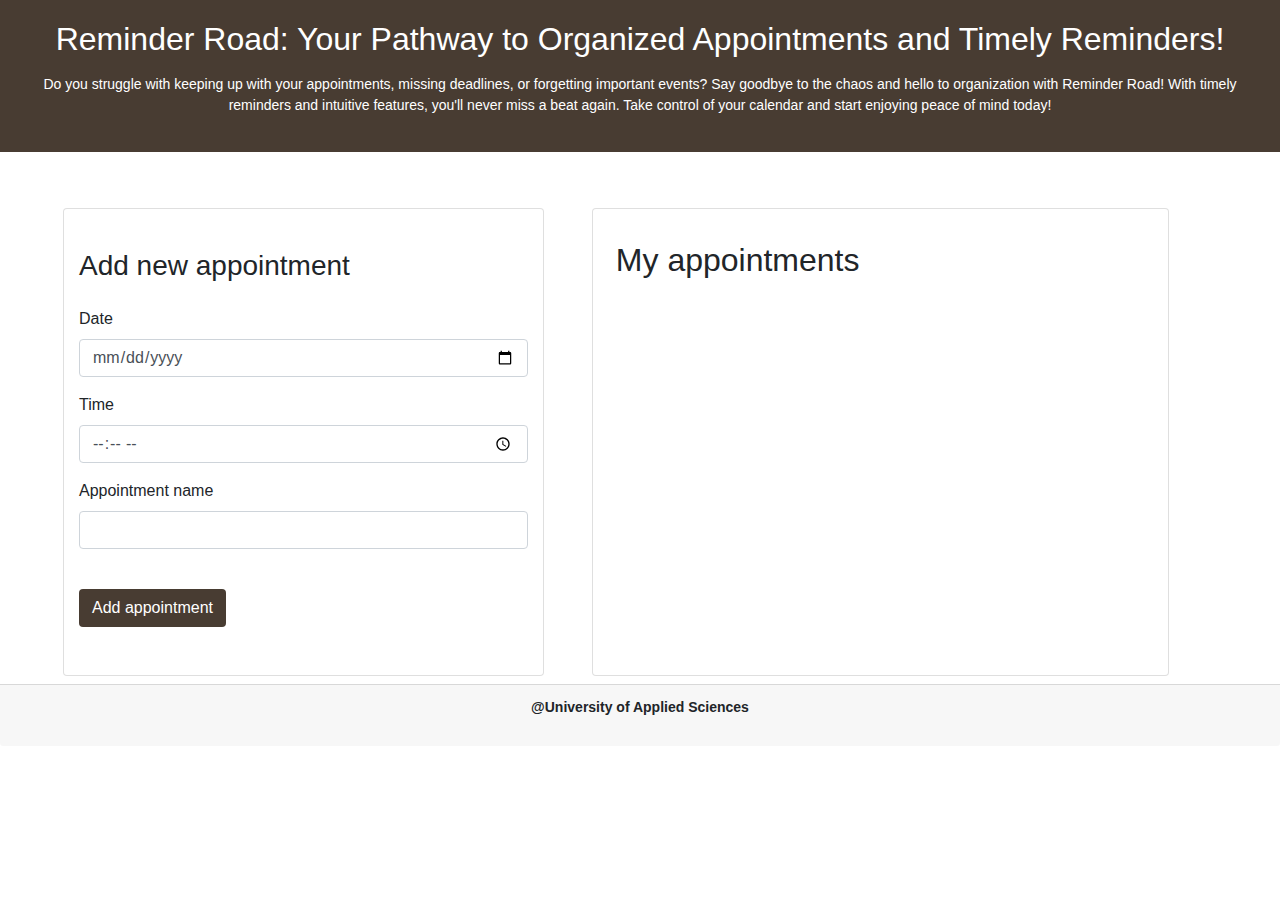
<file: web/index.html>
<!DOCTYPE html>
<html lang="en">
<meta charset="UTF-8">
<meta name="viewport" content="width=device-width, initial-scale=1.0">
<link rel="stylesheet" href="https://maxcdn.bootstrapcdn.com/bootstrap/4.5.2/css/bootstrap.min.css">
<link rel="stylesheet" href="main.css">
<script type="module" src="index.js"></script>
<head>
    <title>My Calender</title>

</head>
<body>
<div class="header">
    <h2 class="title text-center text-white">Reminder Road: Your Pathway to Organized Appointments and Timely
        Reminders!</h2>
    <p class="pt-2 text-center text-white">Do you struggle with keeping up with your appointments, missing deadlines, or
        forgetting important events?
        Say goodbye to the chaos and hello to organization with Reminder Road! With timely reminders and intuitive
        features, you'll never miss a beat again. Take control of your calendar and start enjoying peace of mind
        today!</p>
</div>
<div class="container p-2">
    <div class="row">
        <div class="col-5 card mt-5">
            <h3 class="mt-3 mb-4 pt-4">Add new appointment</h3>
            <div class="form-group">
                <label for="date-input">Date</label>
                <input type="date" class="form-control" id="date-input">
            </div>
            <div class="form-group">
                <label for="time-input">Time</label>
                <input type="time" class="form-control" id="time-input">
            </div>
            <div class="form-group">
                <label for="app_name">Appointment name</label>
                <input type="text" class="form-control" id="app_name">
            </div>
            <div class="alert alert-danger error" role="alert" style="display:none;"></div>
            <div class="mt-4">
                <button type="submit" id="button" class="btn">Add appointment</button>
            </div>
            <div class="mt-5">
                <div class="alert alert-success" role="alert"></div>
            </div>
        </div>

        <div class="card col-6 mt-5 mx-5 card-container pt-4">
            <h2 class="p-2">My appointments</h2>
            <div id="new-appointment">
            </div>
        </div>
    </div>
</div>

<div class="card-footer">
    <p class="text-center font-weight-bold">@University of Applied Sciences</p>
</div>
</body>
</html>
</file>
<file: web/main.css>
.appointment {
    border-style: groove;
    width: 60%;
    padding: 8px;
    margin: 10px;
    border-radius: 5px;
}

.alert-success {
    width: 90%;
    display: none;
}

.card-container {
    max-height: 500px;
    overflow-y: auto;
}

.card-container::-webkit-scrollbar {
    width: 8px; /* Set the width of the scrollbar */
}

.card-container::-webkit-scrollbar-thumb {
    background-color: #483C32; /* Set the color of the scrollbar thumb */
    border-radius: 10px; /* Set the border radius of the scrollbar thumb */
}

.header {
    background-color: #483C32; /* Brown color */
    padding: 20px; /* Add some padding to give space around the text */
}

p {
    font-size: 14px;
}

.btn {
    background-color: #483C32;
    color: #FFFFFF;
}

.btn:hover {
    border-color: #483C32;
    color: #000000;
    background-color: #FFFFFF;
}
</file>
